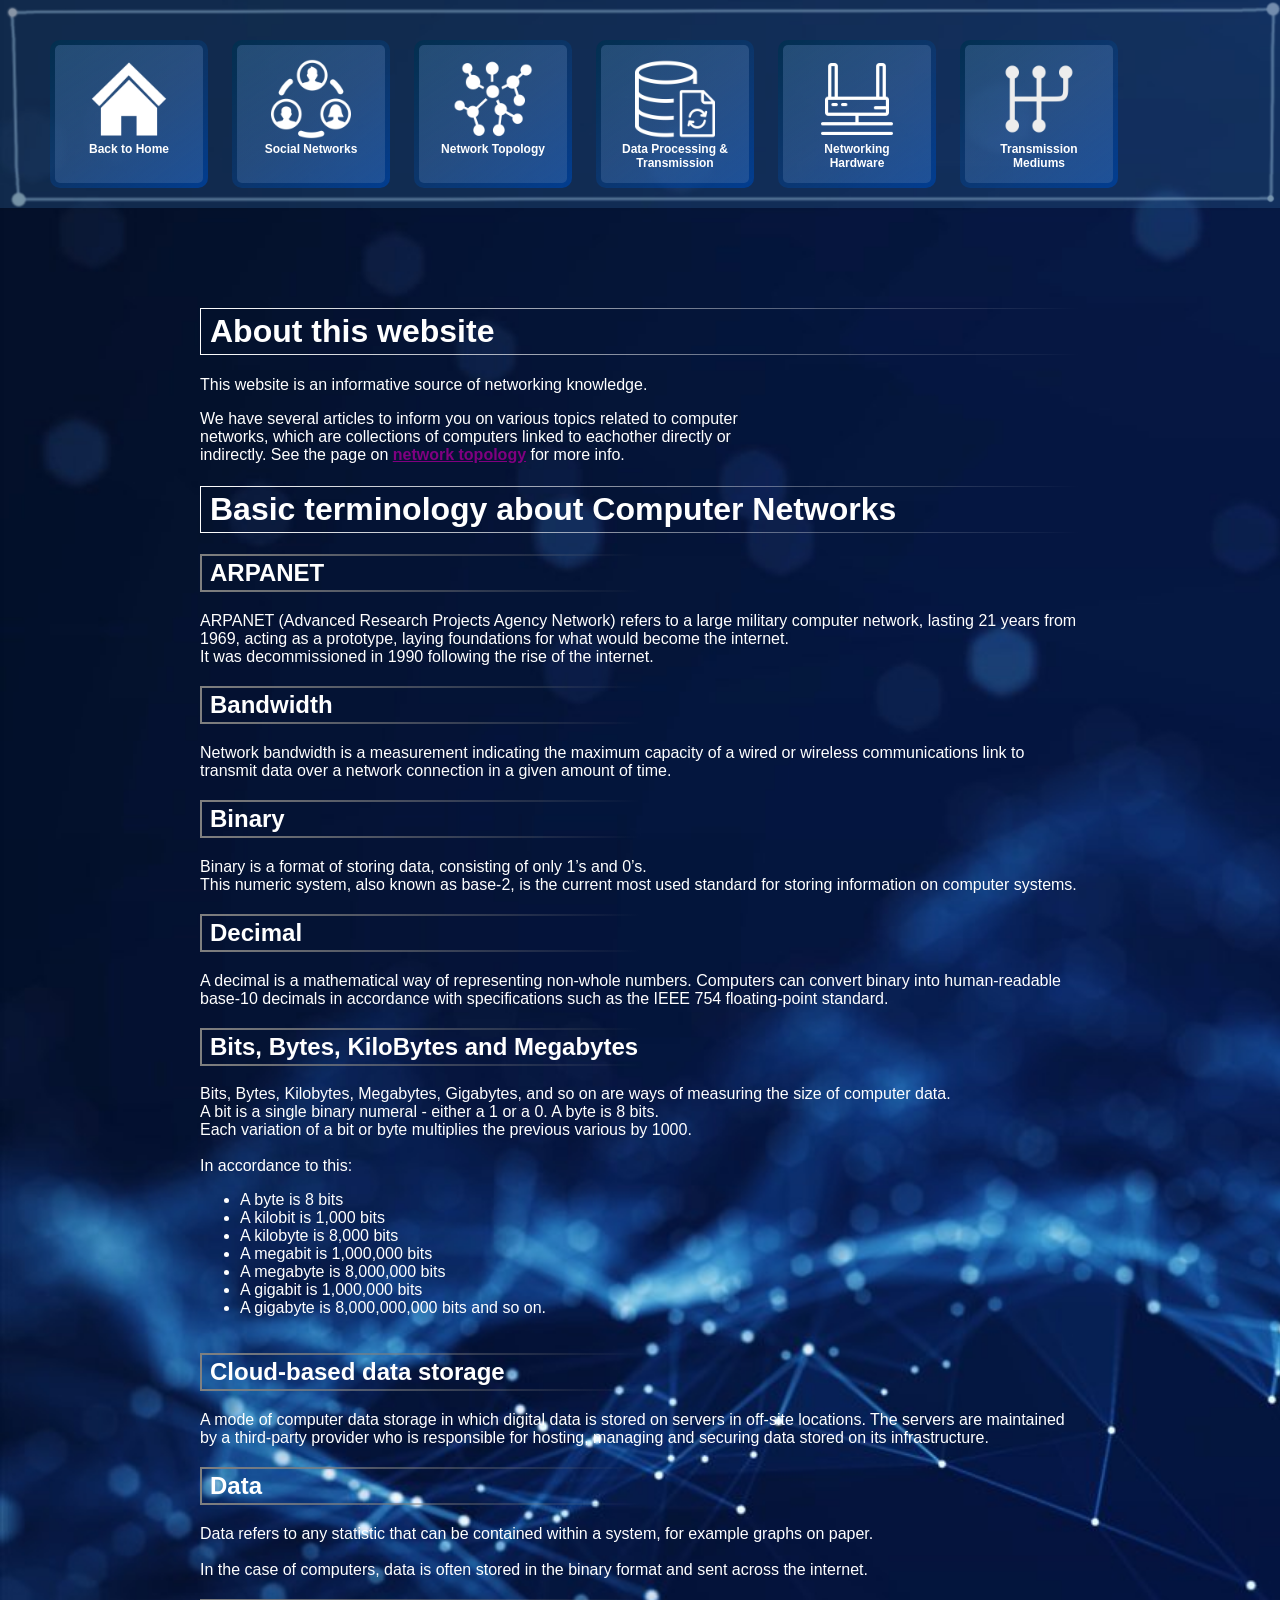
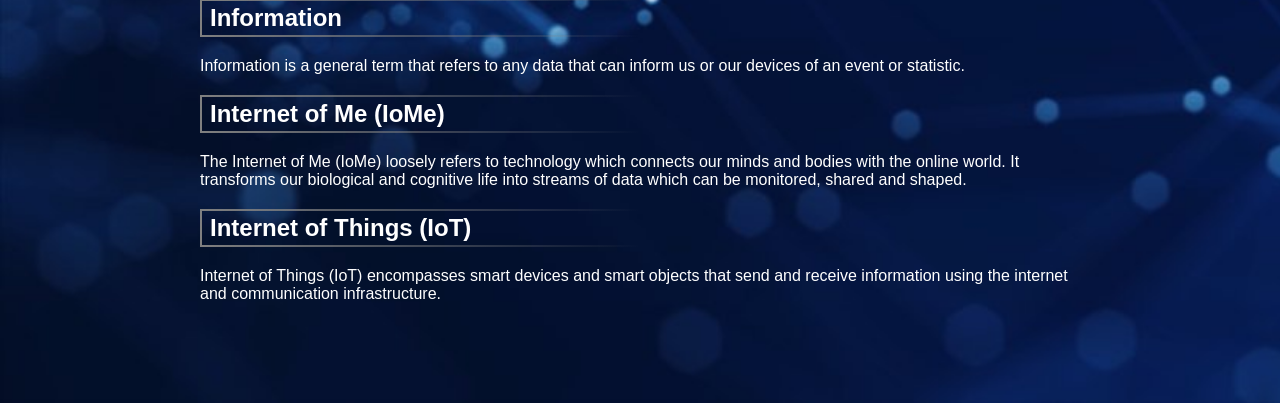
<file: index.html>
<!doctype HTML>
<html>
    <head>
        <title>Computer Networks</title>
        <link rel="stylesheet" href="index.css"/>
        <link rel="shortcut icon" href="logo.png"/>
    </head>
    <body>
        <div id="header">
            <a href="index.html" class="opt">
                <img height=80 src="icons/home.png"/><br>
                <b>Back to Home</b>
            </a>
            <a href="social.html" class="opt">
                <img height=80 src="icons/social.png"/><br>
                <b>Social Networks</b>
            </a>
            <a href="topology.html" class="opt">
                <img height=80 src="icons/topology.png"/><br>
                <b>Network Topology</b>
            </a>
            <a href="data.html" class="opt">
                <img height=80 src="icons/data.png"/><br>
                <b>Data Processing &amp; Transmission</b>
            </a>
            <a href="hw.html" class="opt">
                <img height=80 src="icons/hw.png"/><br>
                <b>Networking Hardware</b>
            </a>
            <a href="trmediums.html" class="opt">
                <img height=80 src="icons/trmediums.png"/><br>
                <b>Transmission Mediums</b>
            </a>
        </div>
        <div id="body">
            <h1>About this website</h1>
            <p>This website is an informative source of networking knowledge.</p>
            <p style="width: 600px;">We have several articles to inform you on various topics related to computer networks, which are collections of computers linked to eachother directly or indirectly. See the page on <a href="topology.html">network topology</a> for more info.</p>
            <h1>Basic terminology about Computer Networks</h1>
            <h2>ARPANET</h2>
<p>ARPANET (Advanced Research Projects Agency Network) refers to a large military computer network, lasting 21 years from 1969, acting as a prototype, laying foundations for what would become the internet.<br>
It was decommissioned in 1990 following the rise of the internet.</p>
<h2>Bandwidth</h2>
<p>Network bandwidth is a measurement indicating the maximum capacity of a wired or wireless communications link to transmit data over a network connection in a given amount of time.</p>
<h2>Binary</h2>
<p>Binary is a format of storing data, consisting of only 1’s and 0’s.<br>
This numeric system, also known as base-2, is the current most used standard for storing information on computer systems.</p>
<h2>Decimal</h2>
<p>A decimal is a mathematical way of representing non-whole numbers. Computers can convert binary into human-readable base-10 decimals in accordance with specifications such as the IEEE 754 floating-point standard.</p>
<h2>Bits, Bytes, KiloBytes and Megabytes</h2>
<p>Bits, Bytes, Kilobytes, Megabytes, Gigabytes, and so on are ways of measuring the size of computer data.<br>
A bit is a single binary numeral - either a 1 or a 0. A byte is 8 bits.<br>
Each variation of a bit or byte multiplies the previous various by 1000.<br>
<br>
In accordance to this:<br>
<ul>
    <li>A byte is 8 bits</li>
    <li>A kilobit is 1,000 bits</li>
    <li>A kilobyte is 8,000 bits</li>
    <li>A megabit is 1,000,000 bits</li>
    <li>A megabyte is 8,000,000 bits</li>
    <li>A gigabit is 1,000,000 bits</li>
    <li>A gigabyte is 8,000,000,000 bits and so on.</li>
</ul></p>
<h2>Cloud-based data storage</h2>
<p>A mode of computer data storage in which digital data is stored on servers in off-site locations. The servers are maintained by a third-party provider who is responsible for hosting, managing and securing data stored on its infrastructure.</p>
<h2>Data</h2>
<p>Data refers to any statistic that can be contained within a system, for example graphs on paper.<br>
<br>
In the case of computers, data is often stored in the binary format and sent across the internet.</p>
<h2>Information</h2>
<p>Information is a general term that refers to any data that can inform us or our devices of an event or statistic.</p>
<h2>Internet of Me (IoMe)</h2>
<p>The Internet of Me (IoMe) loosely refers to technology which connects our minds and bodies with the online world. It transforms our biological and cognitive life into streams of data which can be monitored, shared and shaped.</p>
<h2>Internet of Things (IoT)</h2>
<p>Internet of Things (IoT) encompasses smart devices and smart objects that send and receive information using the internet and communication infrastructure.</p>

        </div>
    </body>
</html>
</file>
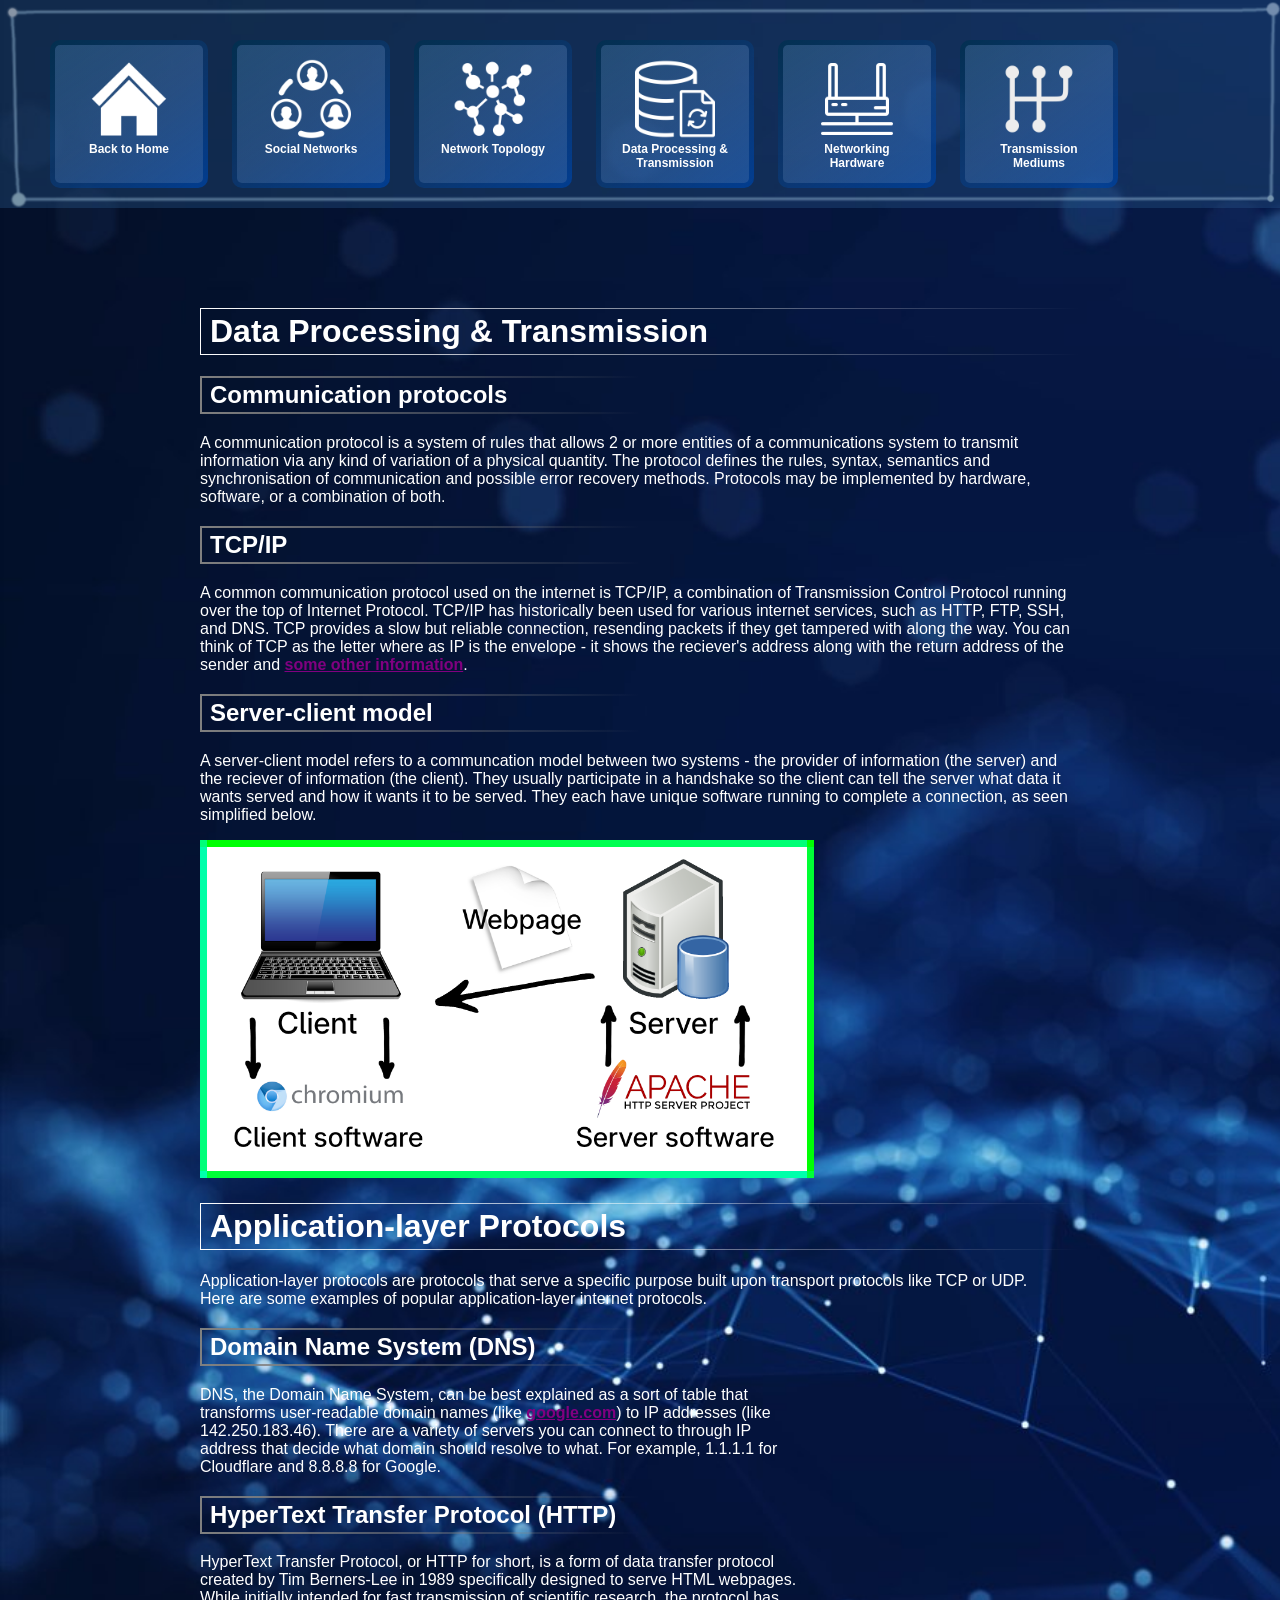
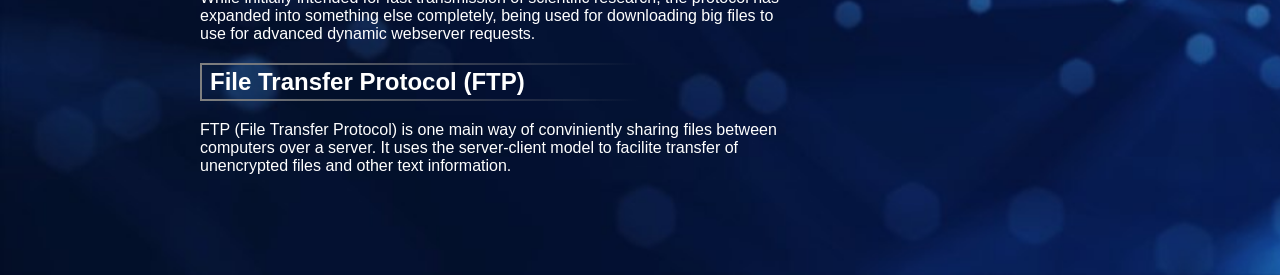
<file: data.html>
<!doctype HTML>
<html>
    <head>
        <title>Data Processing &amp; Transmission - Computer Networks</title>
        <link rel="stylesheet" href="index.css"/>
        <link rel="shortcut icon" href="logo.png"/>
    </head>
    <body>
        <div id="header">
            <a href="index.html" class="opt">
                <img height=80 src="icons/home.png"/><br>
                <b>Back to Home</b>
            </a>
            <a href="social.html" class="opt">
                <img height=80 src="icons/social.png"/><br>
                <b>Social Networks</b>
            </a>
            <a href="topology.html" class="opt">
                <img height=80 src="icons/topology.png"/><br>
                <b>Network Topology</b>
            </a>
            <a href="data.html" class="opt">
                <img height=80 src="icons/data.png"/><br>
                <b>Data Processing &amp; Transmission</b>
            </a>
            <a href="hw.html" class="opt">
                <img height=80 src="icons/hw.png"/><br>
                <b>Networking Hardware</b>
            </a>
            <a href="trmediums.html" class="opt">
                <img height=80 src="icons/trmediums.png"/><br>
                <b>Transmission Mediums</b>
            </a>
        </div>
        <div id="body">
            <h1>Data Processing &amp; Transmission</h1>
            <h2>Communication protocols</h2>
            <p>A communication protocol is a system of rules that allows 2 or more entities of a communications system to transmit information via any kind of variation of a physical quantity.
            The protocol defines the rules, syntax, semantics and synchronisation of communication and possible error recovery methods. Protocols may be implemented by hardware, software, or a combination of both.</p>

            <h2>TCP/IP</h2>
            <p>A common communication protocol used on the internet is TCP/IP, a combination of Transmission Control Protocol running over the top of Internet Protocol. TCP/IP has historically been used for various internet services, such as HTTP, FTP, SSH, and DNS. TCP provides a slow but reliable connection, resending packets if they get tampered with along the way. You can think of TCP as the letter where as IP is the envelope - it shows the reciever's address along with the return address of the sender and <a target="_blank" href="images/ipv4pack.png">some other information</a>.</p>

            <h2>Server-client model</h2>
            <p>A server-client model refers to a communcation model between two systems - the provider of information (the server) and the reciever of information (the client). They usually participate in a handshake so the client can tell the server what data it wants served and how it wants it to be served. They each have unique software running to complete a connection, as seen simplified below.</p>
            <img id="simplifiedhttp" width=600 src="images/clientserver.png"/>

            <h1>Application-layer Protocols</h1>
            Application-layer protocols are protocols that serve a specific purpose built upon transport protocols like TCP or UDP.<br>
            Here are some examples of popular application-layer internet protocols.
            <h2>Domain Name System (DNS)</h2>
            <p style="width: 600px;">DNS, the Domain Name System, can be best explained as a sort of table that transforms user-readable domain names (like <a href="https://www.google.com">google.com</a>) to IP addresses (like 142.250.183.46). There are a variety of servers you can connect to through IP address that decide what domain should resolve to what. For example, 1.1.1.1 for Cloudflare and 8.8.8.8 for Google.</p>
            <h2>HyperText Transfer Protocol (HTTP)</h2>
            <p style="width: 600px;">HyperText Transfer Protocol, or HTTP for short, is a form of data transfer protocol created by Tim Berners-Lee in 1989 specifically designed to serve HTML webpages. While initially intended for fast transmission of scientific research, the protocol has expanded into something else completely, being used for downloading big files to use for advanced dynamic webserver requests.</p>
            <h2>File Transfer Protocol (FTP)</h2>
            <p style="width: 600px;">FTP (File Transfer Protocol) is one main way of conviniently sharing files between computers over a server. It uses the server-client model to facilite transfer of unencrypted files and other text information.</p>
        </div>
    </body>
</html>
</file>
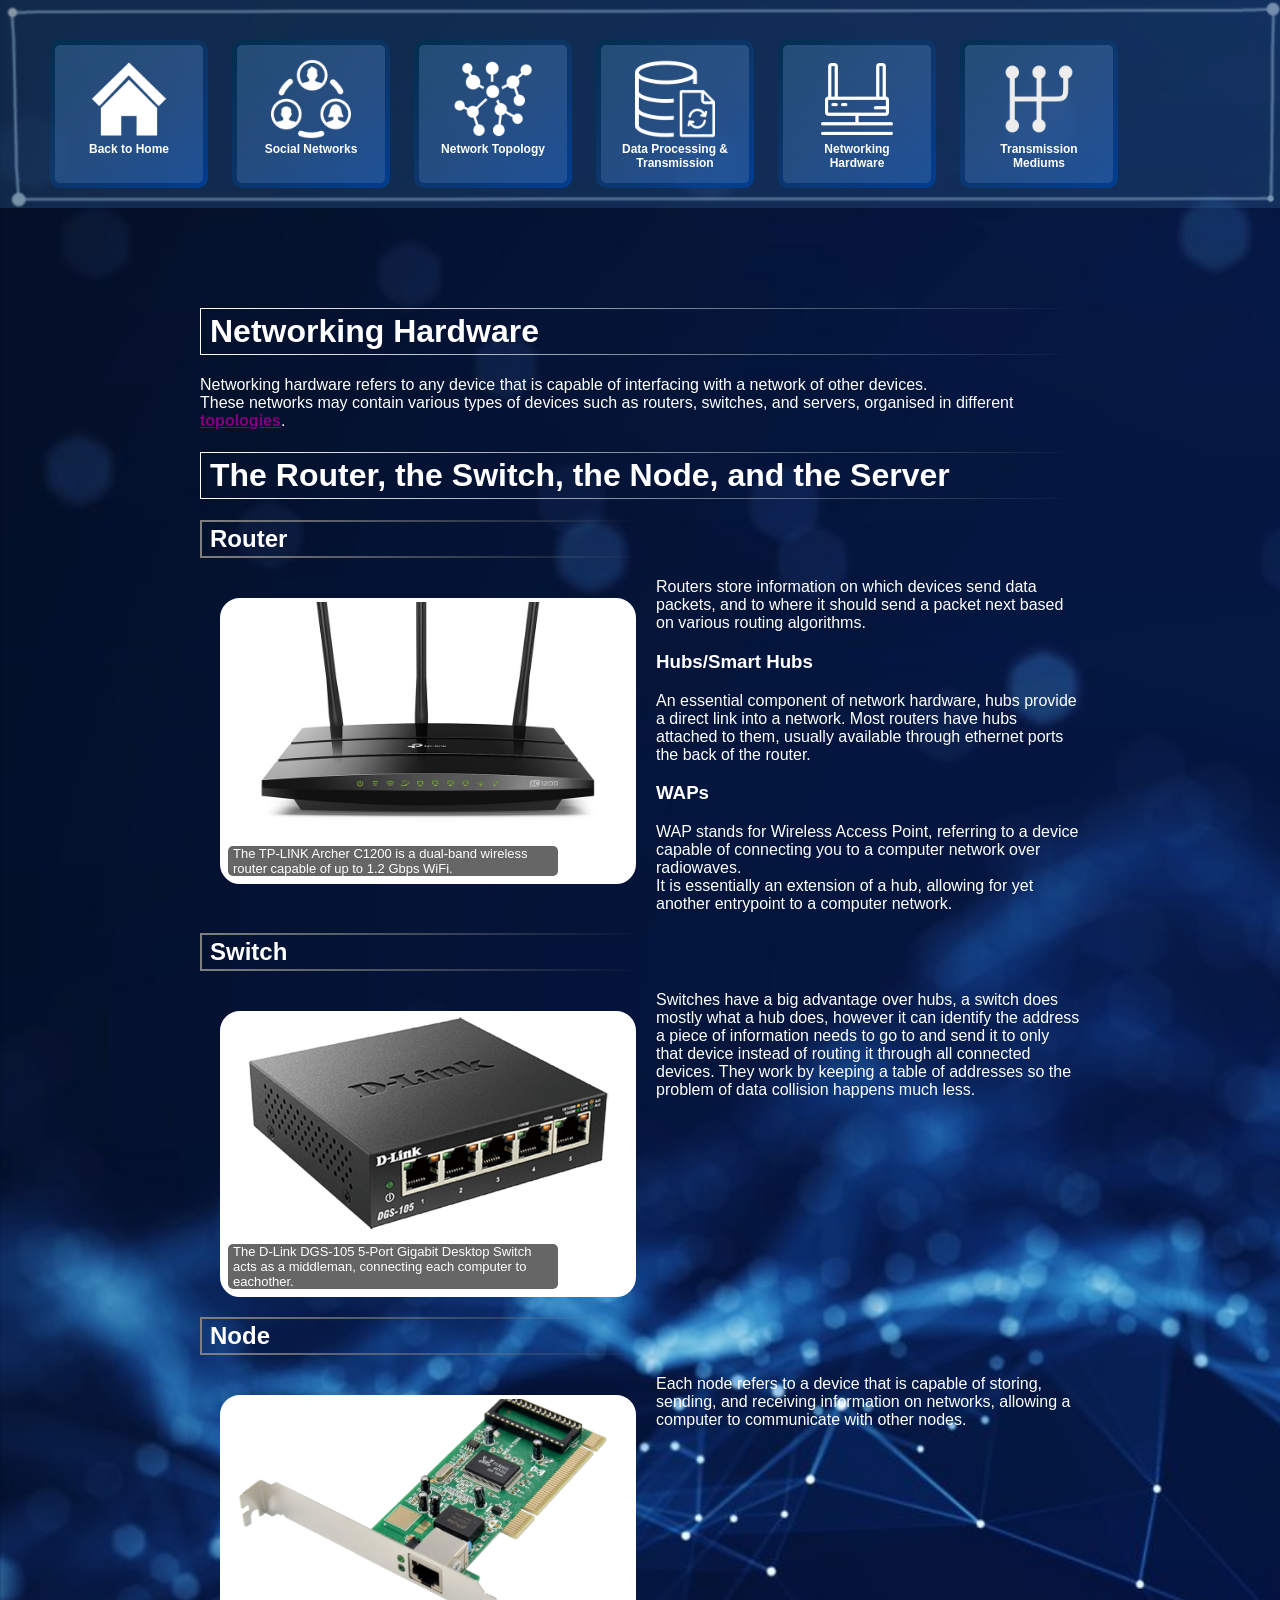
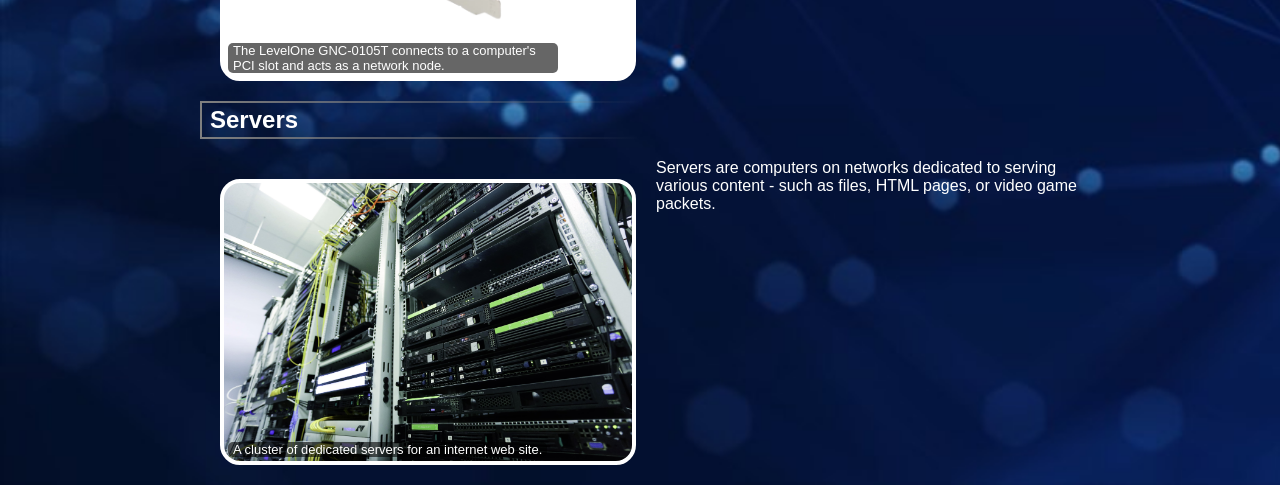
<file: hw.html>
<!doctype HTML>
<html>
    <head>
        <title>Networking Hardware - Computer Networks</title>
        <link rel="stylesheet" href="index.css"/>
        <link rel="shortcut icon" href="logo.png"/>
    </head>
    <body>
        <div id="header">
            <a href="index.html" class="opt">
                <img height=80 src="icons/home.png"/><br>
                <b>Back to Home</b>
            </a>
            <a href="social.html" class="opt">
                <img height=80 src="icons/social.png"/><br>
                <b>Social Networks</b>
            </a>
            <a href="topology.html" class="opt">
                <img height=80 src="icons/topology.png"/><br>
                <b>Network Topology</b>
            </a>
            <a href="data.html" class="opt">
                <img height=80 src="icons/data.png"/><br>
                <b>Data Processing &amp; Transmission</b>
            </a>
            <a href="hw.html" class="opt">
                <img height=80 src="icons/hw.png"/><br>
                <b>Networking Hardware</b>
            </a>
            <a href="trmediums.html" class="opt">
                <img height=80 src="icons/trmediums.png"/><br>
                <b>Transmission Mediums</b>
            </a>
        </div>
        <div id="body">
            <h1>Networking Hardware</h1>
            <p>Networking hardware refers to any device that is capable of interfacing with a network of other devices.<br>
            These networks may contain various types of devices such as routers, switches, and servers, organised in different <a href="topology.html">topologies</a>.</p>

            <h1>The Router, the Switch, the Node, and the Server</h1>
            <h2>Router</h2>
            <div class="fakeimg" style="float: left; height: 270px !important; background-image: url(images/ac1200-l.png)"><span>The TP-LINK Archer C1200 is a dual-band wireless router capable of up to 1.2 Gbps WiFi.</span></div>
            <p>
            <span>Routers store information on which devices send data packets, and to where it should send a packet next based on various routing algorithms.</span></p>
            <h3>Hubs/Smart Hubs</h3>
            <p>An essential component of network hardware, hubs provide a direct link into a network. Most routers have hubs attached to them, usually available through ethernet ports the back of the router.</p>
            <h3>WAPs</h3>
            <p>WAP stands for Wireless Access Point, referring to a device capable of connecting you to a computer network over radiowaves.<br>
            It is essentially an extension of a hub, allowing for yet another entrypoint to a computer network.</p>
            <h2 style="clear: both;">Switch</h2>
            <div class="fakeimg" style="float: left; height: 270px !important; background-image: url(images/switch.png)"><span>The D-Link DGS-105 5-Port Gigabit Desktop Switch acts as a middleman, connecting each computer to eachother.</span></div>
            <p>Switches have a big advantage over hubs, a switch does mostly what a hub does, however it can identify the address a piece of information needs to go to and send it to only that device instead of routing it through all connected devices. They work by keeping a table of addresses so the problem of data collision happens much less.</p>
            <h2 style="clear: both;">Node</h2>
            <div class="fakeimg" style="float: left; height: 270px !important; background-image: url(images/nic.png)"><span>The LevelOne GNC-0105T connects to a computer's PCI slot and acts as a network node.</span></div>
            <p>Each node refers to a device that is capable of storing, sending, and receiving information on networks, allowing a computer to communicate with other nodes.</p>
            <h2 style="clear: both;">Servers</h2>
            <div class="fakeimg" style="float: left; height: 270px !important; background-image: url(images/servers.jpeg);"><span style="width: auto !important;">A cluster of dedicated servers for an internet web site.</span></div>
            <p>Servers are computers on networks dedicated to serving various content - such as files, HTML pages, or video game packets.</p>


        </div>
    </body>
</html>
</file>
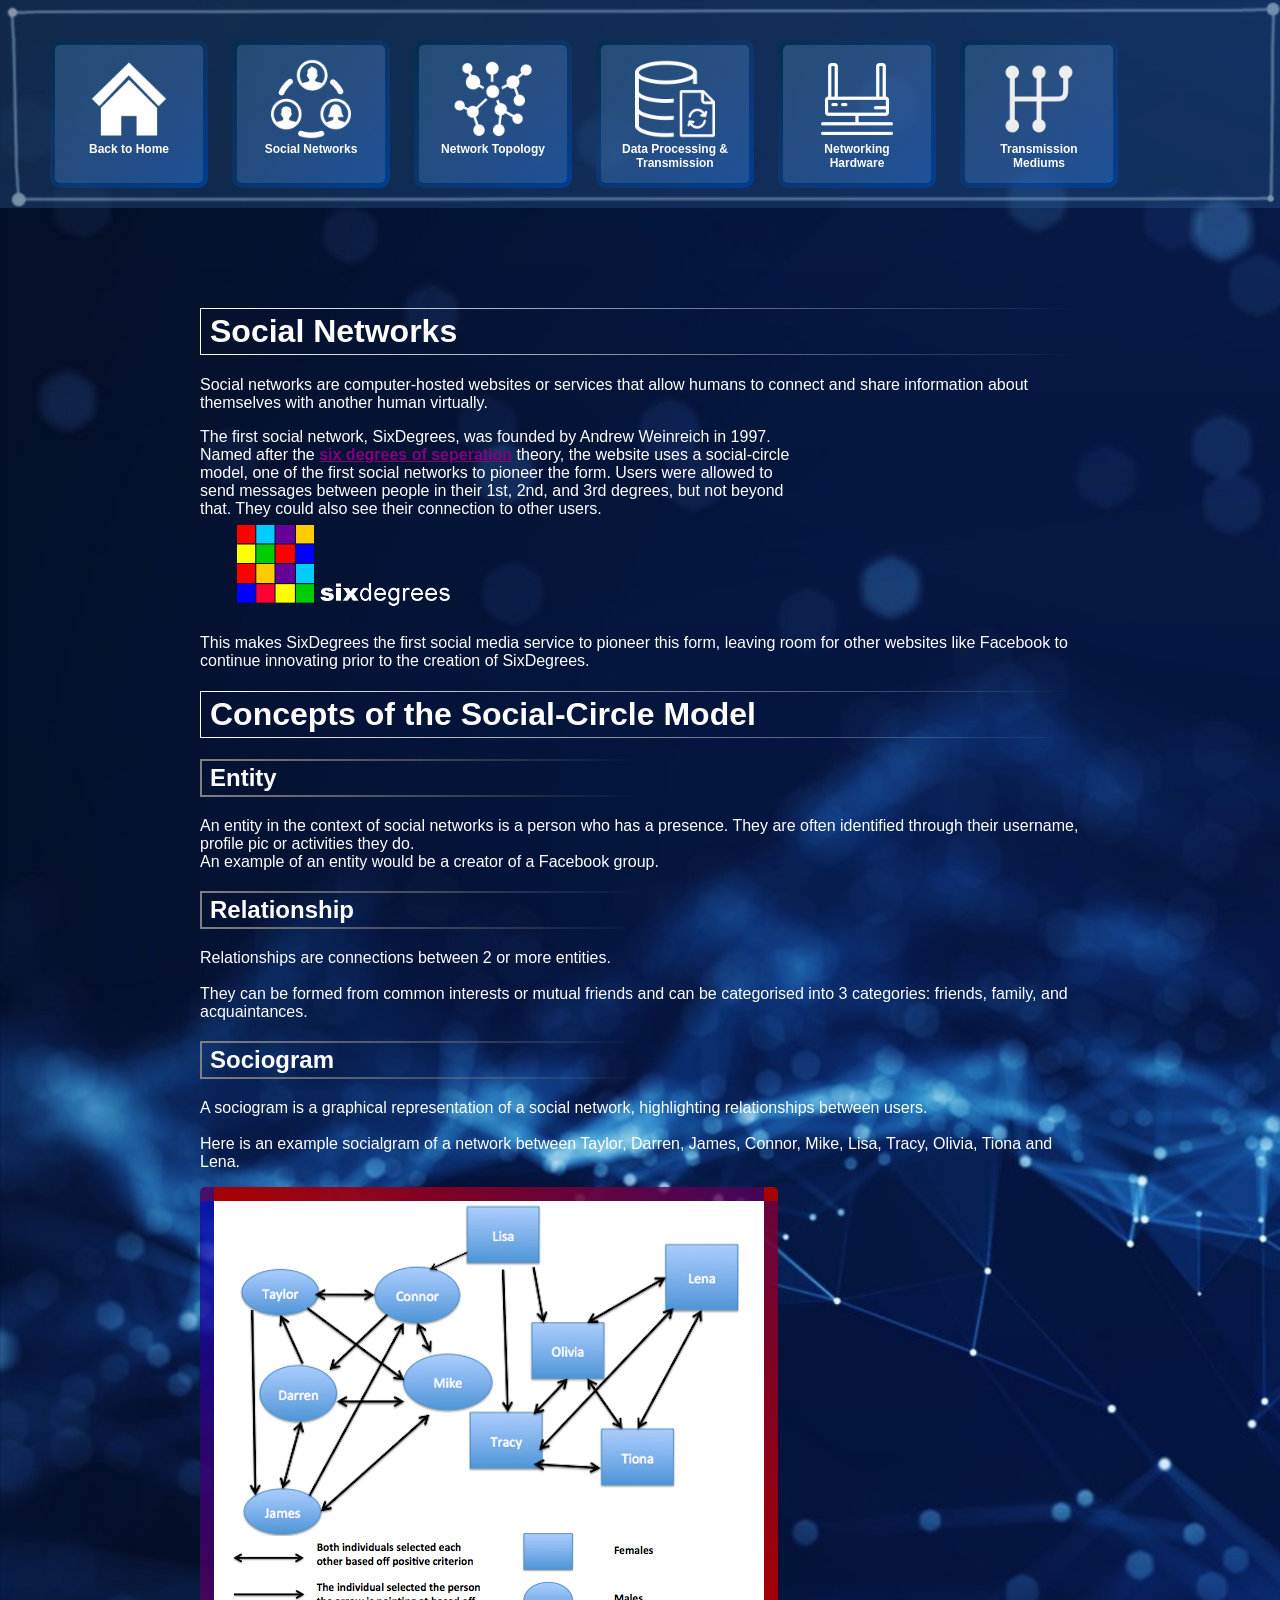
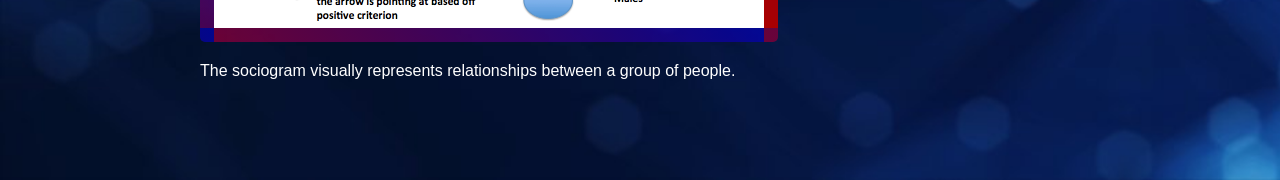
<file: social.html>
<!doctype HTML>
<html>
    <head>
        <title>Social Networks - Computer Networks</title>
        <link rel="stylesheet" href="index.css"/>
        <link rel="shortcut icon" href="logo.png"/>
    </head>
    <body>
        <div id="header">
            <a href="index.html" class="opt">
                <img height=80 src="icons/home.png"/><br>
                <b>Back to Home</b>
            </a>
            <a href="social.html" class="opt">
                <img height=80 src="icons/social.png"/><br>
                <b>Social Networks</b>
            </a>
            <a href="topology.html" class="opt">
                <img height=80 src="icons/topology.png"/><br>
                <b>Network Topology</b>
            </a>
            <a href="data.html" class="opt">
                <img height=80 src="icons/data.png"/><br>
                <b>Data Processing &amp; Transmission</b>
            </a>
            <a href="hw.html" class="opt">
                <img height=80 src="icons/hw.png"/><br>
                <b>Networking Hardware</b>
            </a>
            <a href="trmediums.html" class="opt">
                <img height=80 src="icons/trmediums.png"/><br>
                <b>Transmission Mediums</b>
            </a>
        </div>
        <div id="body">
            <h1>Social Networks</h1>
            <p>Social networks are computer-hosted websites or services that allow humans to connect and share information about themselves with another human virtually.</p>
            <div><span style="display: inline-block; width: 600px;">The first social network, SixDegrees, was founded by Andrew Weinreich in 1997.<br>Named after the <a href="https://en.wikipedia.org/wiki/Six_degrees_of_separation">six degrees of seperation</a> theory, the website uses a social-circle model, one of the first social networks to pioneer the form. Users were allowed to send messages between people in their 1st, 2nd, and 3rd degrees, but not beyond that. They could also see their connection to other users.</span><img style="margin: 5px 0;" width=300 src="images/sixdegrees.png"/></div>
            <p>This makes SixDegrees the first social media service to pioneer this form, leaving room for other websites like Facebook to continue innovating prior to the creation of SixDegrees.</p>
            <h1>Concepts of the Social-Circle Model</h2>
            <h2>Entity</h2>
            <p>An entity in the context of social networks is a person who has a presence. They are often identified through their username, profile pic or activities they do.<br>
            An example of an entity would be a creator of a Facebook group.</p>
            <h2>Relationship</h2>
            <p>Relationships are connections between 2 or more entities.<br>
            <br>
            They can be formed from common interests or mutual friends and can be categorised into 3 categories: friends, family, and acquaintances.</p>
            <h2>Sociogram</h2>
            <p>A sociogram is a graphical representation of a social network, highlighting relationships between users.<br>
            <br>
            Here is an example socialgram of a network between Taylor, Darren, James, Connor, Mike, Lisa, Tracy, Olivia, Tiona and Lena.</p>
            <img id="sociogram" src="images/sociogram.png" />
            <p>The sociogram visually represents relationships between a group of people.</p>
        </div>
    </body>
</html>
</file>
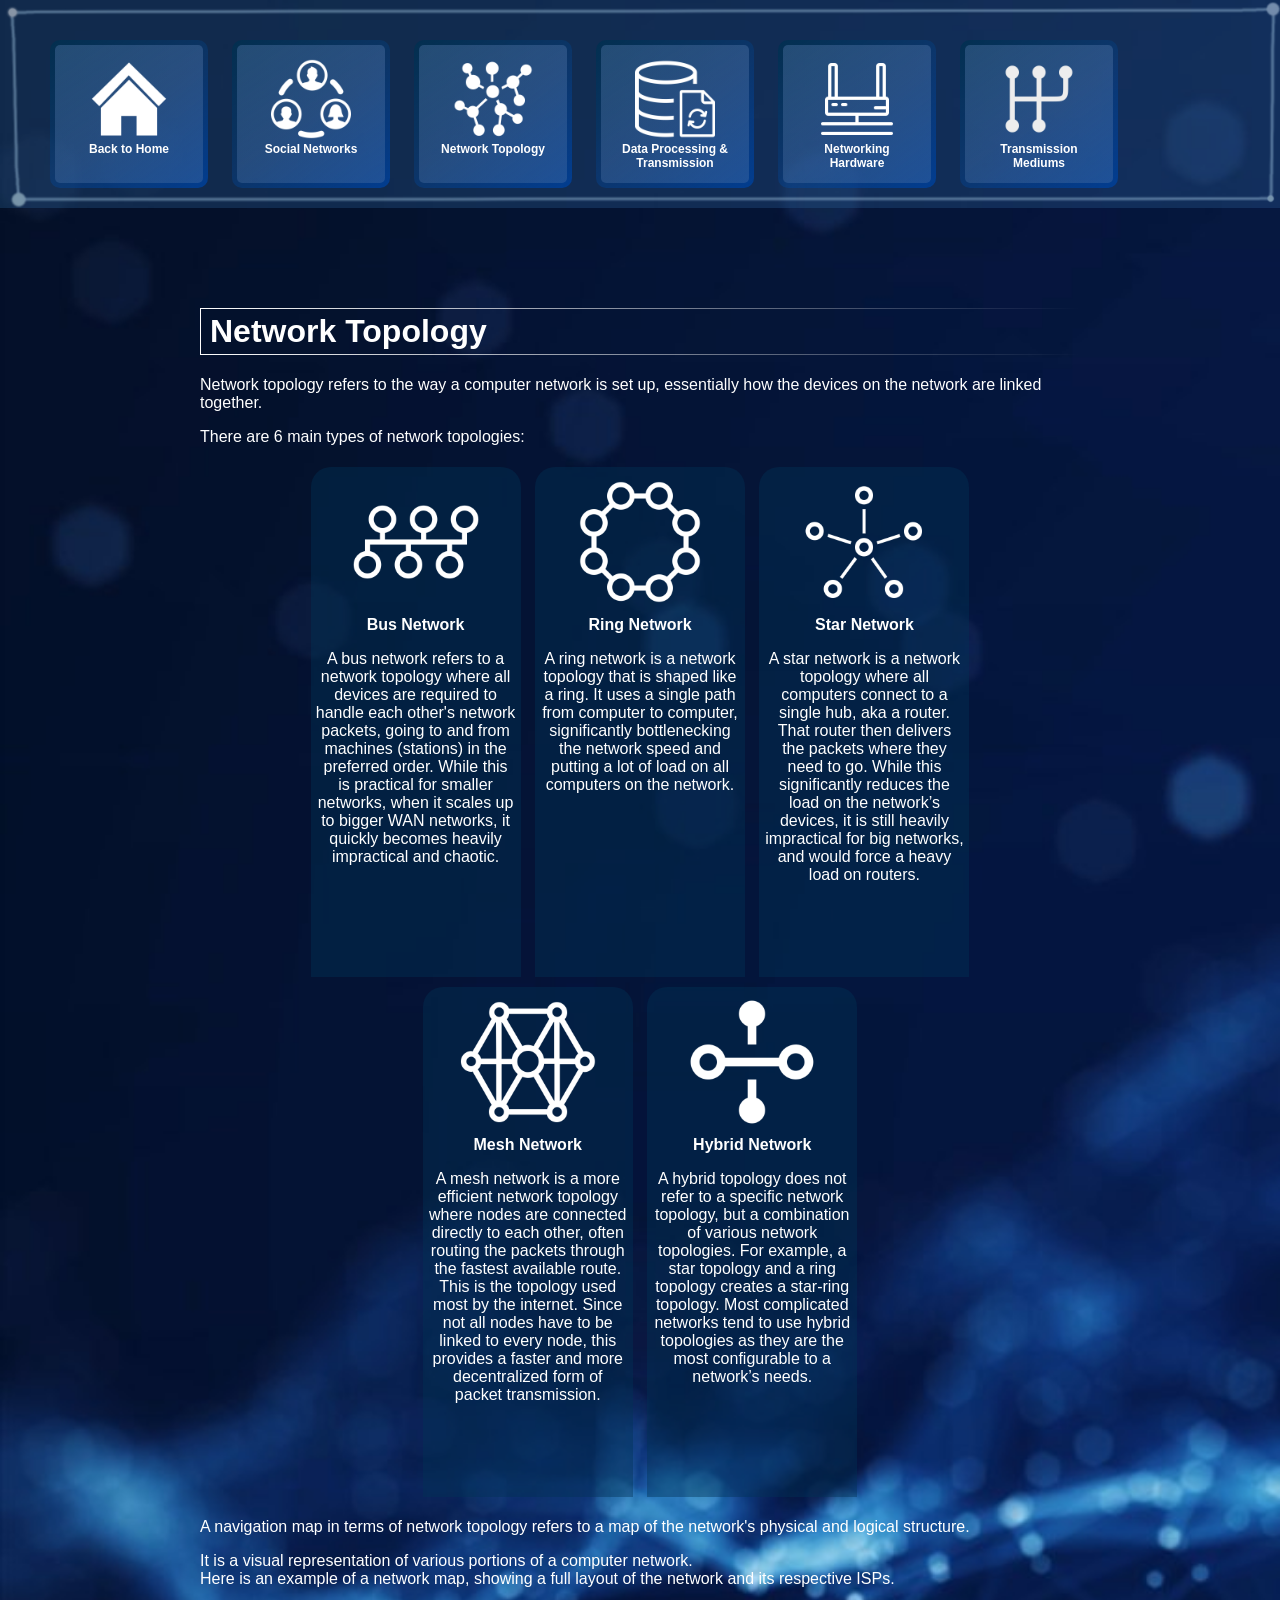
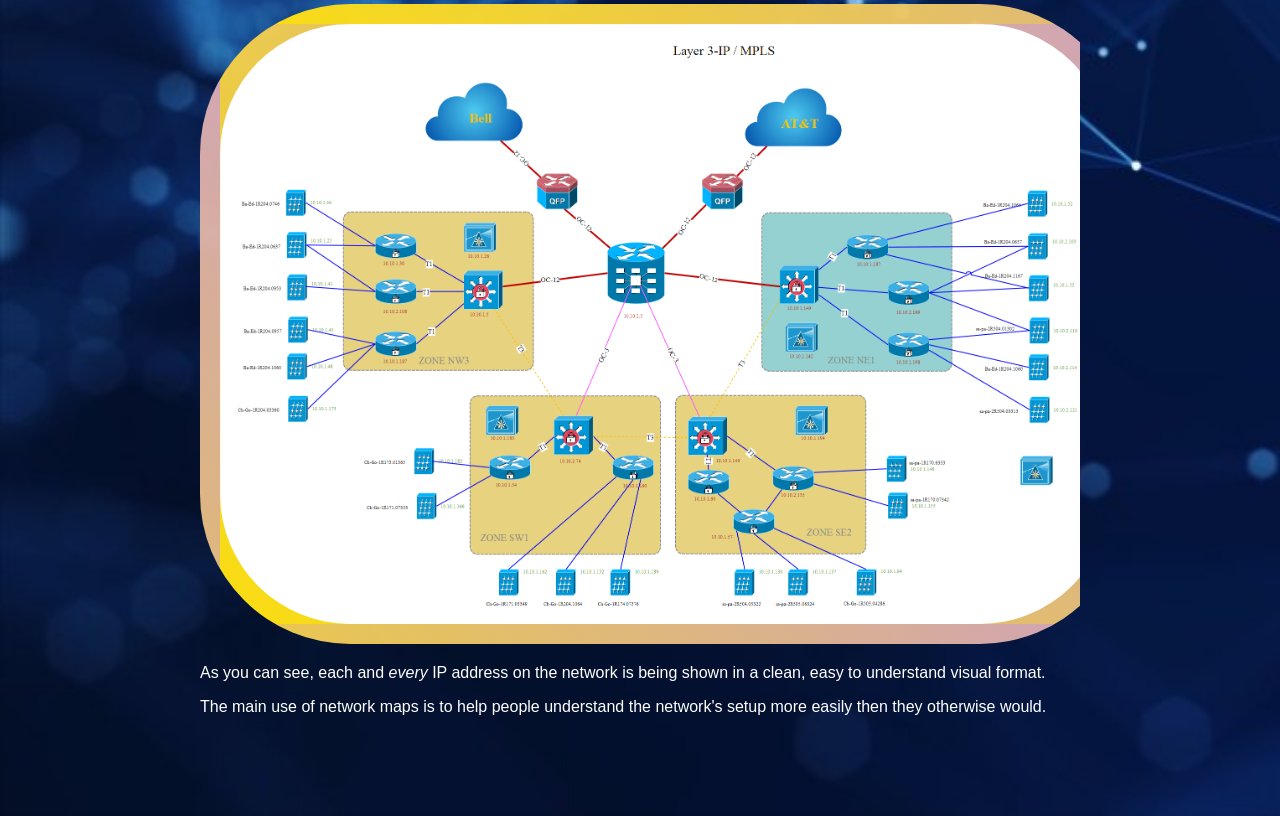
<file: topology.html>
<!doctype HTML>
<html>
    <head>
        <title>Network Topology - Computer Networks</title>
        <link rel="stylesheet" href="index.css"/>
        <link rel="shortcut icon" href="logo.png"/>
    </head>
    <body>
        <div id="header">
            <a href="index.html" class="opt">
                <img height=80 src="icons/home.png"/><br>
                <b>Back to Home</b>
            </a>
            <a href="social.html" class="opt">
                <img height=80 src="icons/social.png"/><br>
                <b>Social Networks</b>
            </a>
            <a href="topology.html" class="opt">
                <img height=80 src="icons/topology.png"/><br>
                <b>Network Topology</b>
            </a>
            <a href="data.html" class="opt">
                <img height=80 src="icons/data.png"/><br>
                <b>Data Processing &amp; Transmission</b>
            </a>
            <a href="hw.html" class="opt">
                <img height=80 src="icons/hw.png"/><br>
                <b>Networking Hardware</b>
            </a>
            <a href="trmediums.html" class="opt">
                <img height=80 src="icons/trmediums.png"/><br>
                <b>Transmission Mediums</b>
            </a>
        </div>
        <div id="body">
            <h1>Network Topology</h1>
            <p>Network topology refers to the way a computer network is set up, essentially how the devices on the network are linked together.</p>
            <p>There are 6 main types of network topologies:</p>
            <div id="topologiesContainer">
                <div>
                    <img height=140 src="icons/topology/bus.png"/><br>
                    <b>Bus Network</b>
                    <p>A bus network refers to a network topology where all devices are required to handle each other's network packets, going to and from machines (stations) in the preferred order. While this is practical for smaller networks, when it scales up to bigger WAN networks, it quickly becomes heavily impractical and chaotic.</p>
                </div>
                <div>
                    <img height=140 src="icons/topology/ring.png"/><br>
                    <b>Ring Network</b>
                    <p>A ring network is a network topology that is shaped like a ring. It uses a single path from computer to computer, significantly bottlenecking the network speed and putting a lot of load on all computers on the network.</p>
                </div>
                <div>
                    <img height=140 src="icons/topology/star.png"/><br>
                    <b>Star Network</b>
                    <p>A star network is a network topology where all computers connect to a single hub, aka a router. That router then delivers the packets where they need to go. While this significantly reduces the load on the network’s devices, it is still heavily impractical for big networks, and would force a heavy load on routers.</p>
                </div>
                <div>
                    <img height=140 src="icons/topology/mesh.png"/><br>
                    <b>Mesh Network</b>
                    <p>A mesh network is a more efficient network topology where nodes are connected directly to each other, often routing the packets through the fastest available route. This is the topology used most by the internet. Since not all nodes have to be linked to every node, this provides a faster and more decentralized form of packet transmission.</p>
                </div>
                <div>
                    <img height=140 src="icons/topology/hybrid.png"/><br>
                    <b>Hybrid Network</b>
                    <p>A hybrid topology does not refer to a specific network topology, but a combination of various network topologies. For example, a star topology and a ring topology creates a star-ring topology. Most complicated networks tend to use hybrid topologies as they are the most configurable to a network’s needs.</p>
                </div>
            </div>
            <p>A navigation map in terms of network topology refers to a map of the network's physical and logical structure.</p>
            <p>It is a visual representation of various portions of a computer network.<br>
            Here is an example of a network map, showing a full layout of the network and its respective ISPs.</p>
            <p id="navmapEx"><a target="_blank" href="images/navmapex.png"><img height=600 src="images/navmapex.png"/></a></p>
            <p>As you can see, each and <i>every</i> IP address on the network is being shown in a clean, easy to understand visual format.</p>
            <p>The main use of network maps is to help people understand the network's setup more easily then they otherwise would.</p>
        </div>
    </body>
</html>
</file>
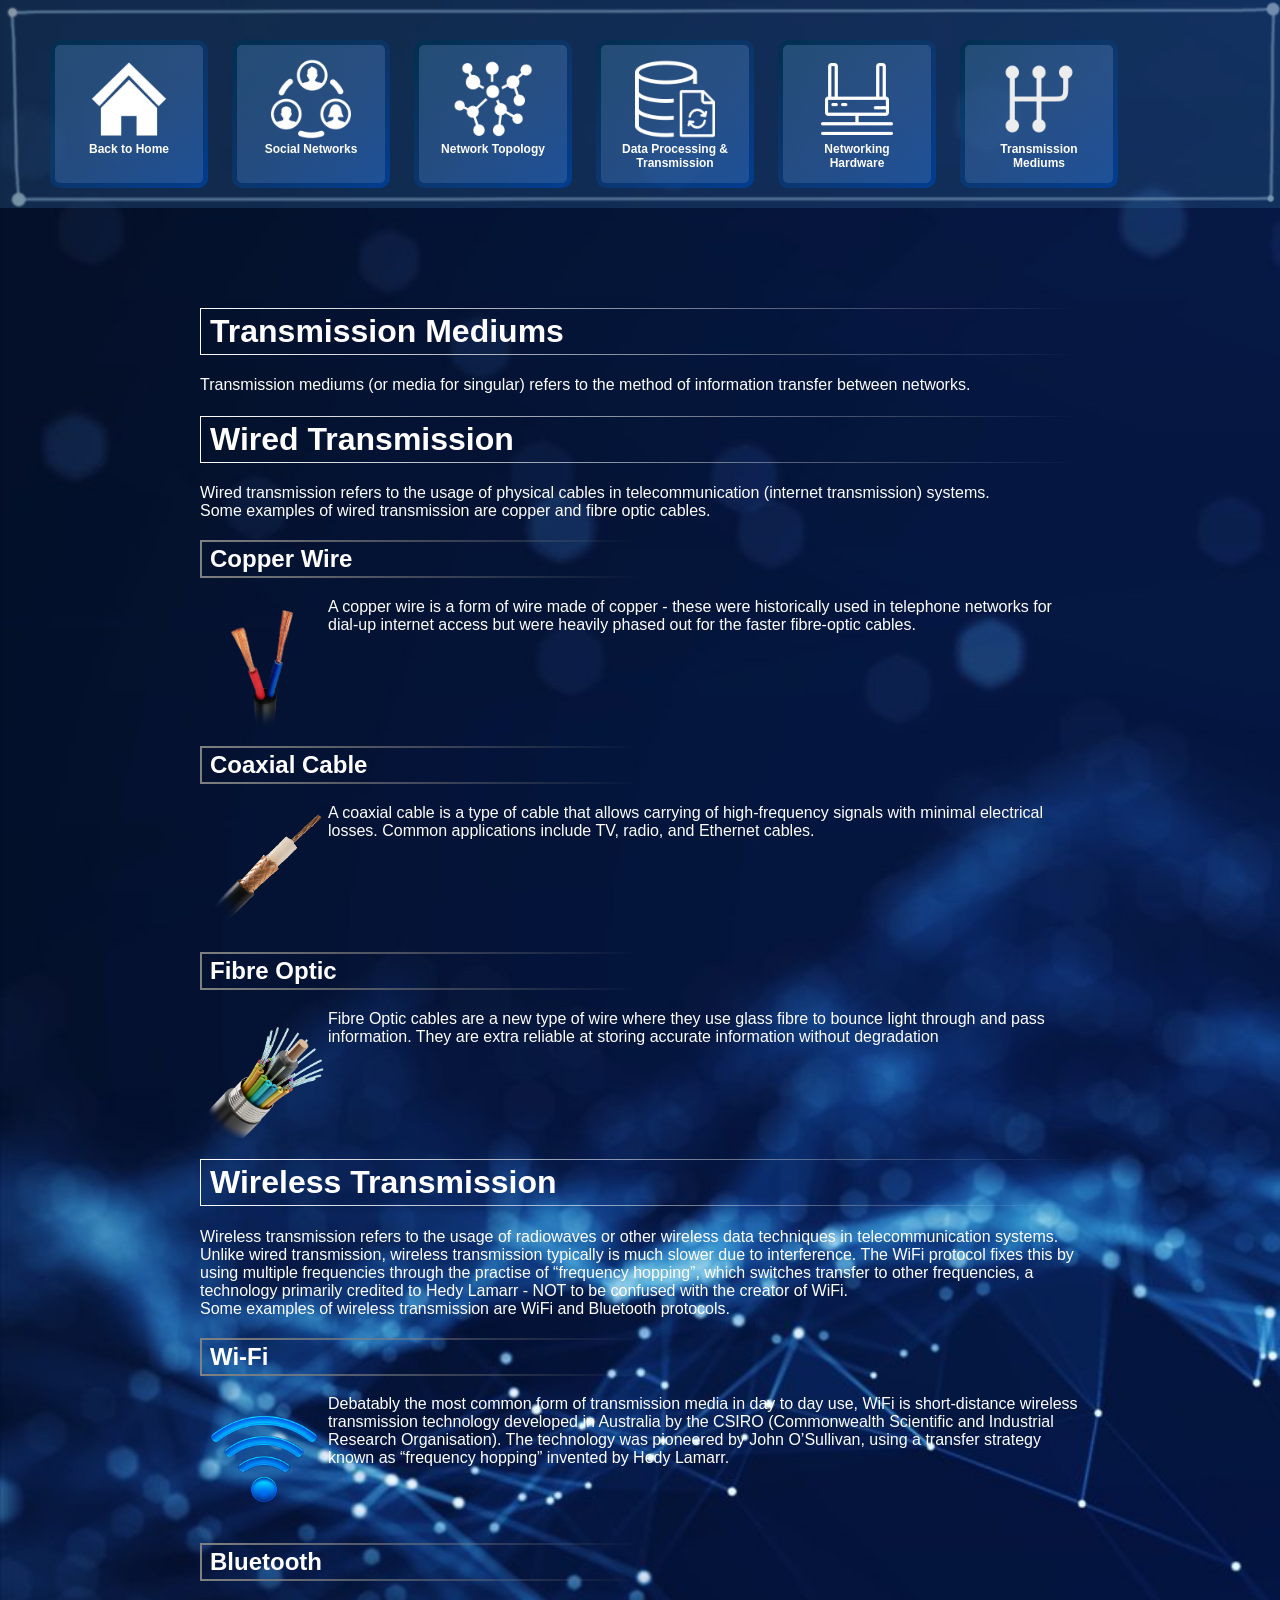
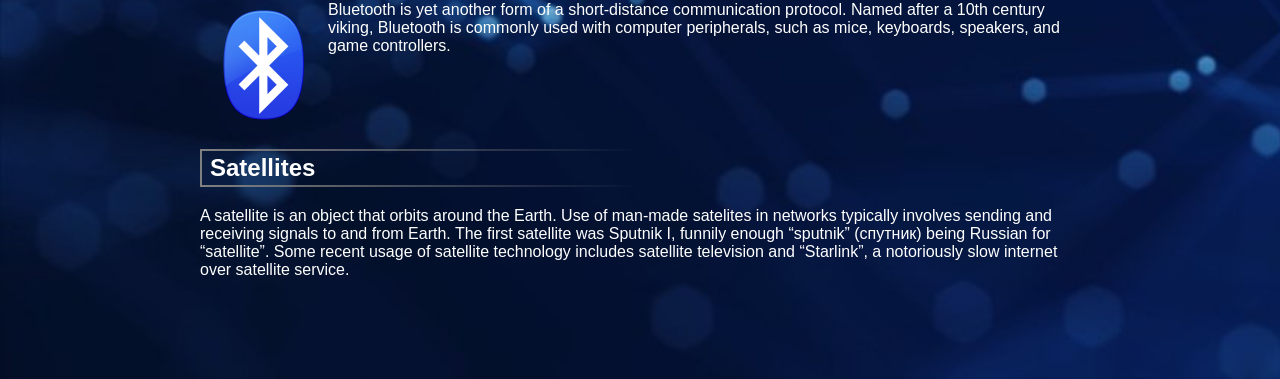
<file: trmediums.html>
<!doctype HTML>
<html>
    <head>
        <title>Transmission Mediums - Computer Networks</title>
        <link rel="stylesheet" href="index.css"/>
        <link rel="shortcut icon" href="logo.png"/>
    </head>
    <body>
        <div id="header">
            <a href="index.html" class="opt">
                <img height=80 src="icons/home.png"/><br>
                <b>Back to Home</b>
            </a>
            <a href="social.html" class="opt">
                <img height=80 src="icons/social.png"/><br>
                <b>Social Networks</b>
            </a>
            <a href="topology.html" class="opt">
                <img height=80 src="icons/topology.png"/><br>
                <b>Network Topology</b>
            </a>
            <a href="data.html" class="opt">
                <img height=80 src="icons/data.png"/><br>
                <b>Data Processing &amp; Transmission</b>
            </a>
            <a href="hw.html" class="opt">
                <img height=80 src="icons/hw.png"/><br>
                <b>Networking Hardware</b>
            </a>
            <a href="trmediums.html" class="opt">
                <img height=80 src="icons/trmediums.png"/><br>
                <b>Transmission Mediums</b>
            </a>
        </div>
        <div id="body">
            <h1>Transmission Mediums</h1>
            <p>Transmission mediums (or media for singular) refers to the method of information transfer between networks.</p>
            <h1>Wired Transmission</h1>
            <p>Wired transmission refers to the usage of physical cables in telecommunication (internet transmission) systems.<br>
            Some examples of wired transmission are copper and fibre optic cables.</p>
            <h2>Copper Wire</h2>
            <p>
            <img src="images/cables/copper.png" style="float: left;" height=128 />
A copper wire is a form of wire made of copper - these were historically used in telephone networks for dial-up internet access but were heavily phased out for the faster fibre-optic cables.</p>
            <h2>Coaxial Cable</h2>
            <p>
            <img src="images/cables/coaxial.png" style="float: left;" height=128 />
            A coaxial cable is a type of cable that allows carrying of high-frequency signals with minimal electrical losses. Common applications include TV, radio, and Ethernet cables.</p>
            <h2>Fibre Optic</h2>
            <p>
            <img src="images/cables/fibre.png" style="float: left;" height=128 />
            Fibre Optic cables are a new type of wire where they use glass fibre to bounce light through and pass information. They are extra reliable at storing accurate information without degradation</p>


            <h1>Wireless Transmission</h1>
            <p>Wireless transmission refers to the usage of radiowaves or other wireless data techniques in telecommunication systems. Unlike wired transmission, wireless transmission typically is much slower due to interference. The WiFi protocol fixes this by using multiple frequencies through the practise of “frequency hopping”, which switches transfer to other frequencies, a technology primarily credited to Hedy Lamarr - NOT to be confused with the creator of WiFi.<br>
            Some examples of wireless transmission are WiFi and Bluetooth protocols.
            </p>
            <h2>Wi-Fi</h2>
            <p>
            <img src="images/cables/not/wifi.png" style="float: left;" height=128 />
            Debatably the most common form of transmission media in day to day use, WiFi is short-distance wireless transmission technology developed in Australia by the CSIRO (Commonwealth Scientific and Industrial Research Organisation). The technology was pioneered by John O’Sullivan, using a transfer strategy known as “frequency hopping” invented by Hedy Lamarr.</p>
            <h2>Bluetooth</h2>
            <p>
            <img src="images/cables/not/bluetooth.png" style="float: left;" height=128 />Bluetooth is yet another form of a short-distance communication protocol. Named after a 10th century viking, Bluetooth is commonly used with computer peripherals, such as mice, keyboards, speakers, and game controllers.</p>
            <h2>Satellites</h2>
            <p>A satellite is an object that orbits around the Earth. Use of man-made satelites in networks typically involves sending and receiving signals to and from Earth. The first satellite was Sputnik I, funnily enough “sputnik” (спутник) being Russian for “satellite”. Some recent usage of satellite technology includes satellite television and “Starlink”, a notoriously slow internet over satellite service.</p>
        </div>
    </body>
</html>
</file>
<file: index.css>
body {
    background-image: url("images/GettyImages-1419766496.jpg");
    background-size: cover;
    margin: 0;
    color: white;
}
h1 {
    padding: 5px 10px;
    border-image: linear-gradient(to right, white, transparent) 1 / 1px;

    border-right: none;
    border-radius: 5px 0 0 5px;
}
h2 {
    padding: 5px 10px;
    border-image: linear-gradient(to right, gray, transparent 50%, transparent) 2 / 2px;

    border-right: none;
    border-radius: 5px 0 0 5px;
}
a {
    color: purple;
    font-weight: 600;
}
a:active {
    color: red;
}
p {
    overflow: auto;
}
#header {
    background: #2a5d9255;
    margin: 0 0;
    height: 128px;
    border-image: url("images/techborder.png") 64 / 40px;
    padding: 40px;
    vertical-align: middle;
}
.opt {
    width: 120px;
    height: 110px;
    display: inline-block;
    border: 5px solid transparent;
    border-radius: 10px;
    background-image: linear-gradient(#5579ab66, #5579ab55), linear-gradient(0.4turn, #003050cc, #0050aa44, #004099dd);
    background-origin: border-box;
    background-clip: padding-box, border-box;
    color: white !important;
    text-align: center;
    font-size: 9pt;
    font-family: sans-serif;

    transition: transform 0.1s ease-in-out;

    padding: 14px;
    margin: 0px 10px 2px;
    vertical-align: middle;
    user-select: none;
    text-decoration: none;
}
.opt:hover {
    transform: scale(1.2);
    cursor: pointer;
}
.opt:active {
    transform: scale(0.9);
    transition: transform 0.05s ease-in-out;
    cursor: pointer;
}

#body {
    margin: 100px 200px;
    min-height: 600px;
    font-family: sans-serif;
}


/* page specific stuff */
#topologiesContainer {
    vertical-align: top;

    text-align: center;
    min-height: 520px;
    height: auto;
}
#topologiesContainer > div {
    vertical-align: top;
    width: 200px;
    height: 500px;
    display: inline-block;
    background: #0033556d;
    border-radius: 20px 20px 0 0;
    padding: 5px;
    margin: 5px;
}
#navmapEx {
    text-align: center;
    width: 100%;
}
#navmapEx > a > img {
    border: solid 20px transparent;
    background-image: linear-gradient(50deg, #fade0fff, #deadbeef);
    background-clip: border-box;
    border-radius: 150px;
}
#simplifiedhttp {
    border: solid 7px transparent;
    background-image: linear-gradient(50deg, #00ff00, #00ffae);
    background-clip: border-box;
}
#sociogram {
    border: solid 14px transparent;
    background-image: linear-gradient(50deg, #aa0000, #0000bbaa);
    background-clip: border-box;
    border-radius: 5px;
}
/* fake image */
.fakeimg {
    display: inline-flex;

    width: 400px;
    height: 300px;

    border: solid 4px white;
    border-radius: 20px;
    margin: 20px;

    vertical-align: bottom;
    color: white;
    font-family: sans-serif;
    padding: 4px;

    background-position: center;
    background-size: cover;
}
.fakeimg > span {
    padding: 0 5px;
    border-radius: 5px;
    font-size: 13px;
    background: #00000099;
    align-self: flex-end;
    width: 80%;
}
</file>
